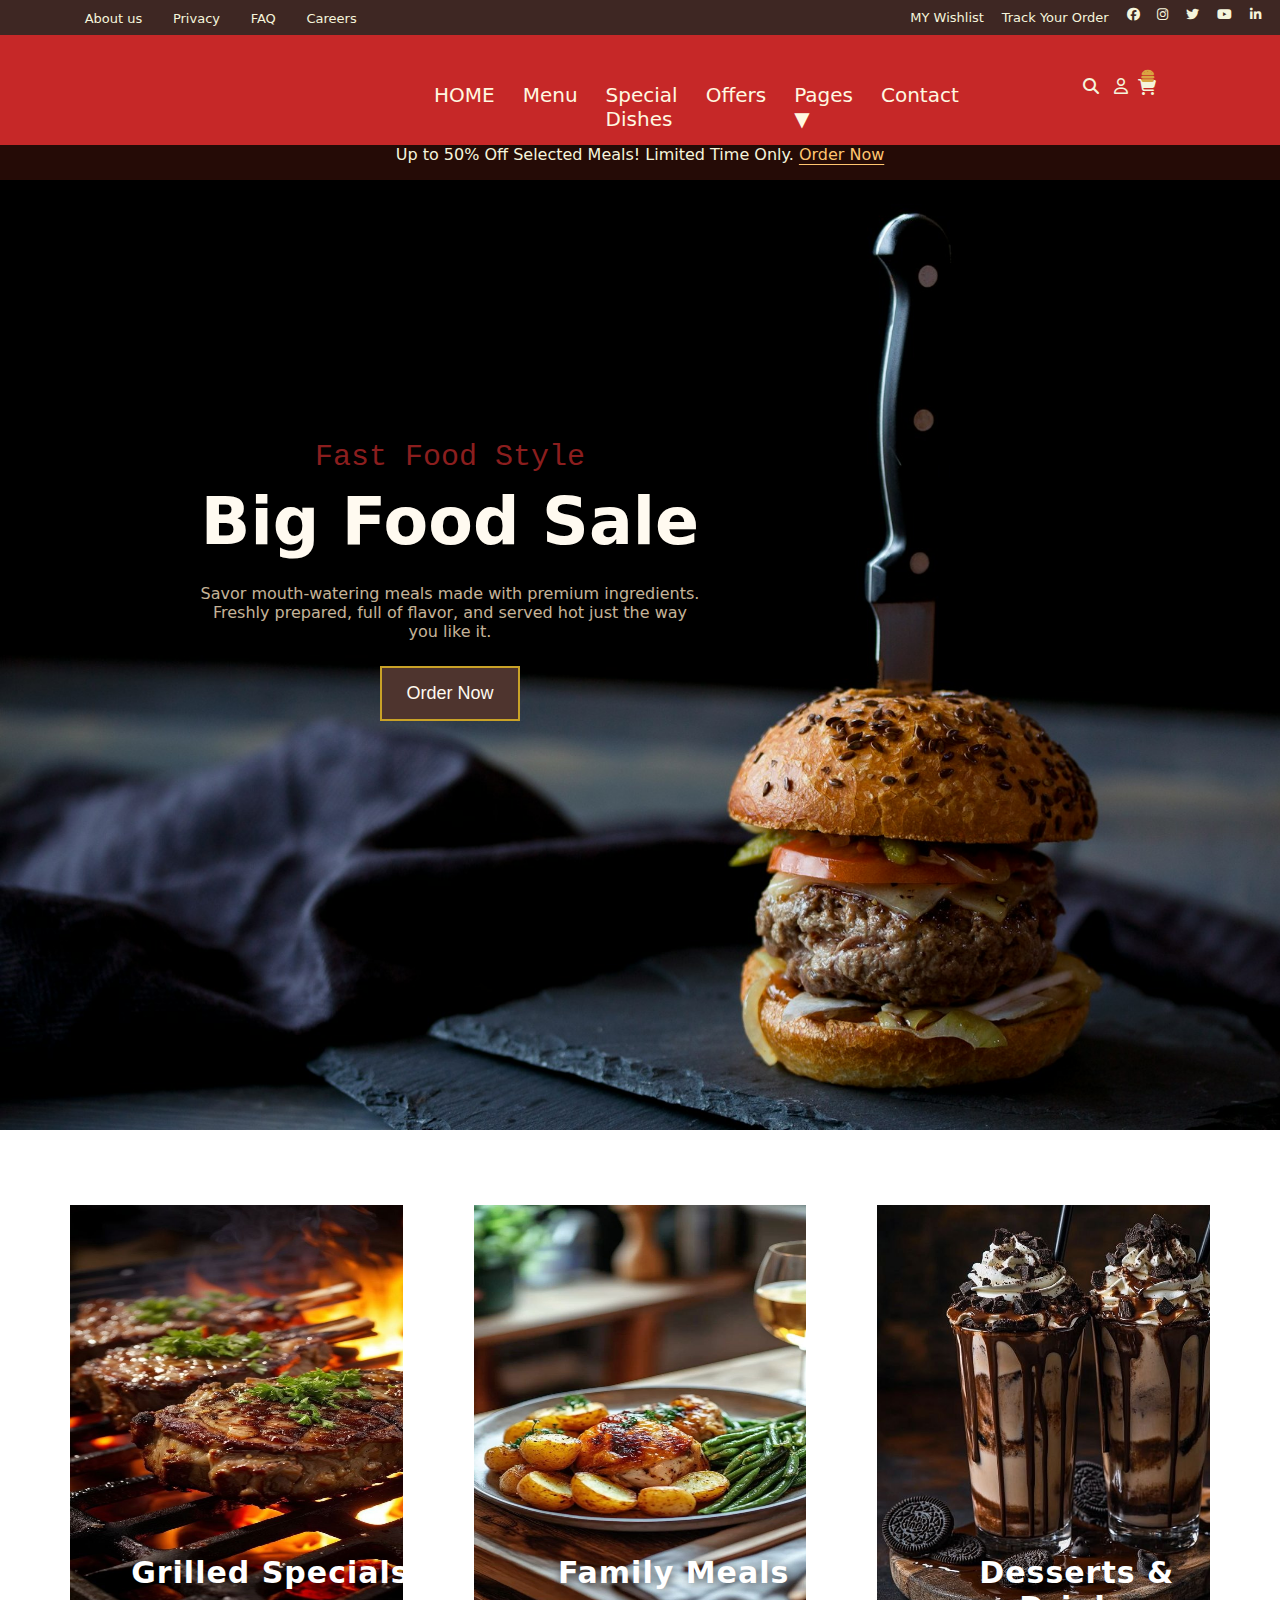
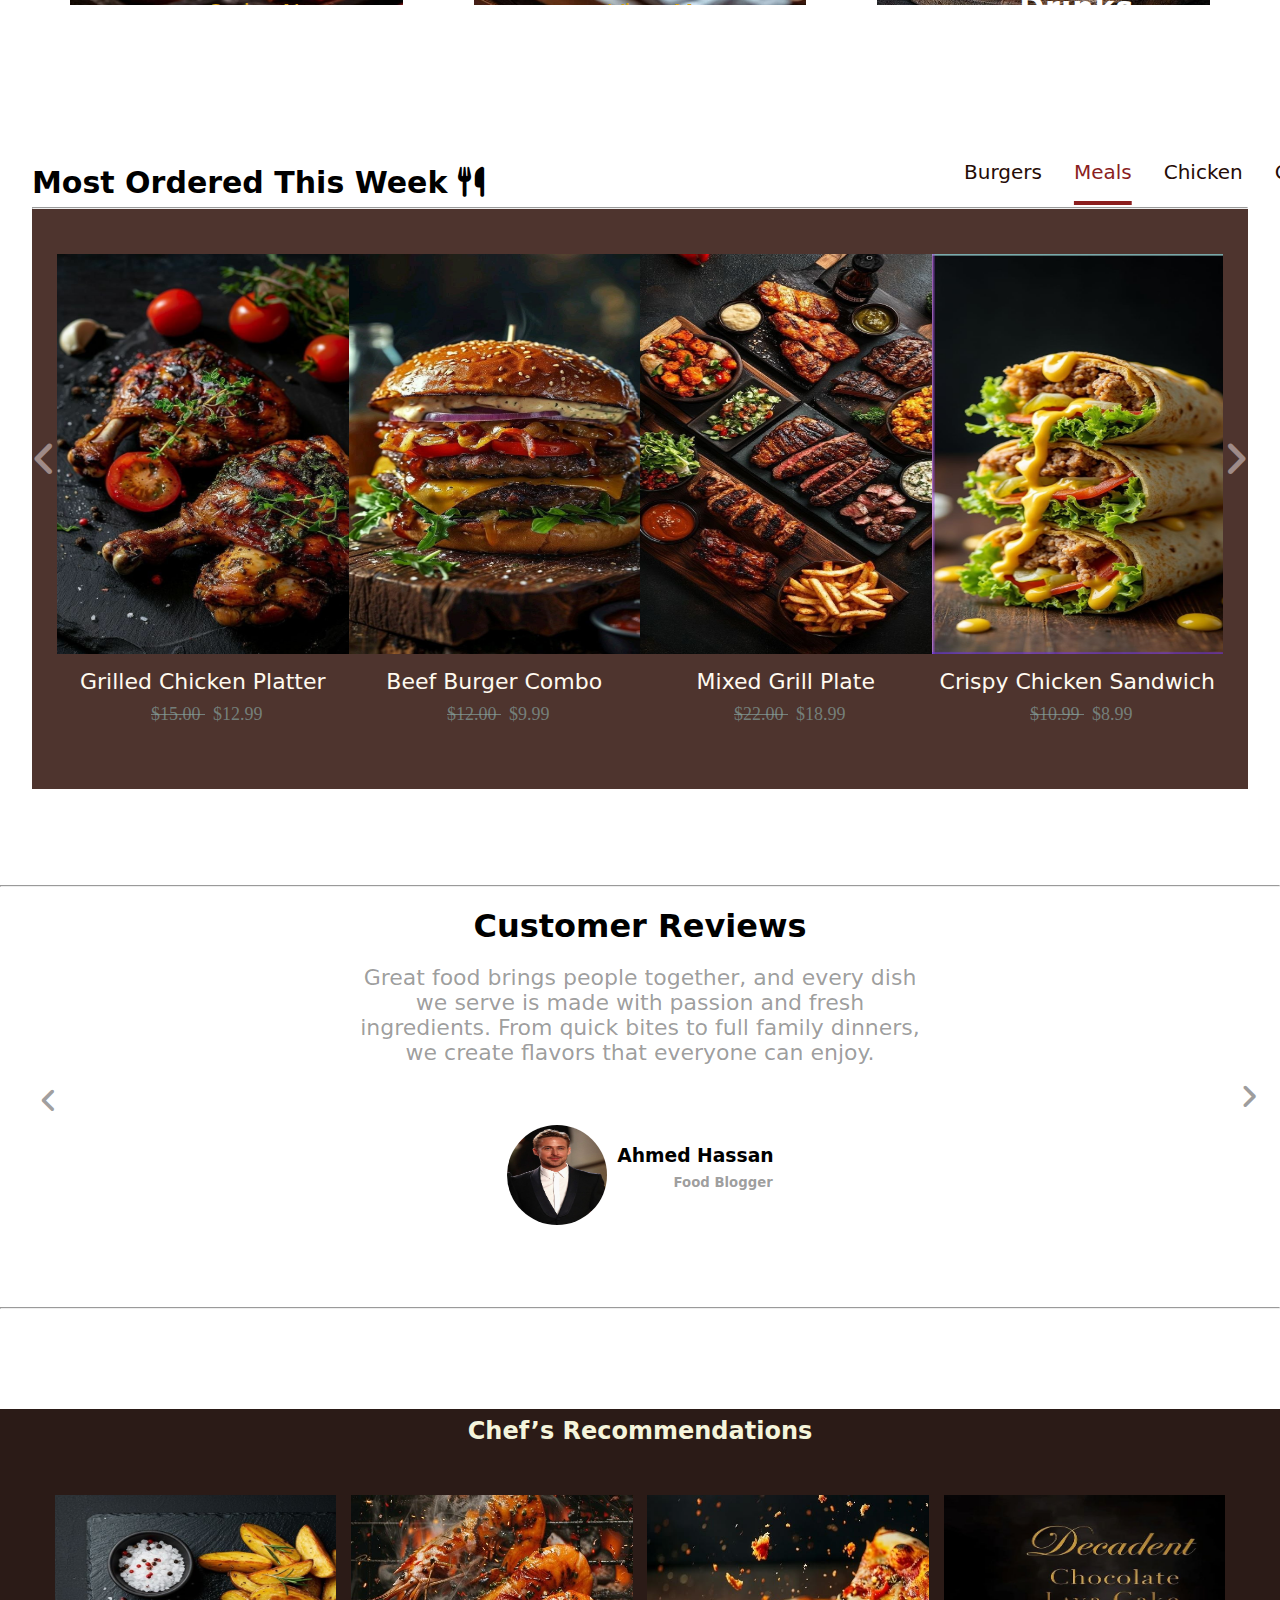
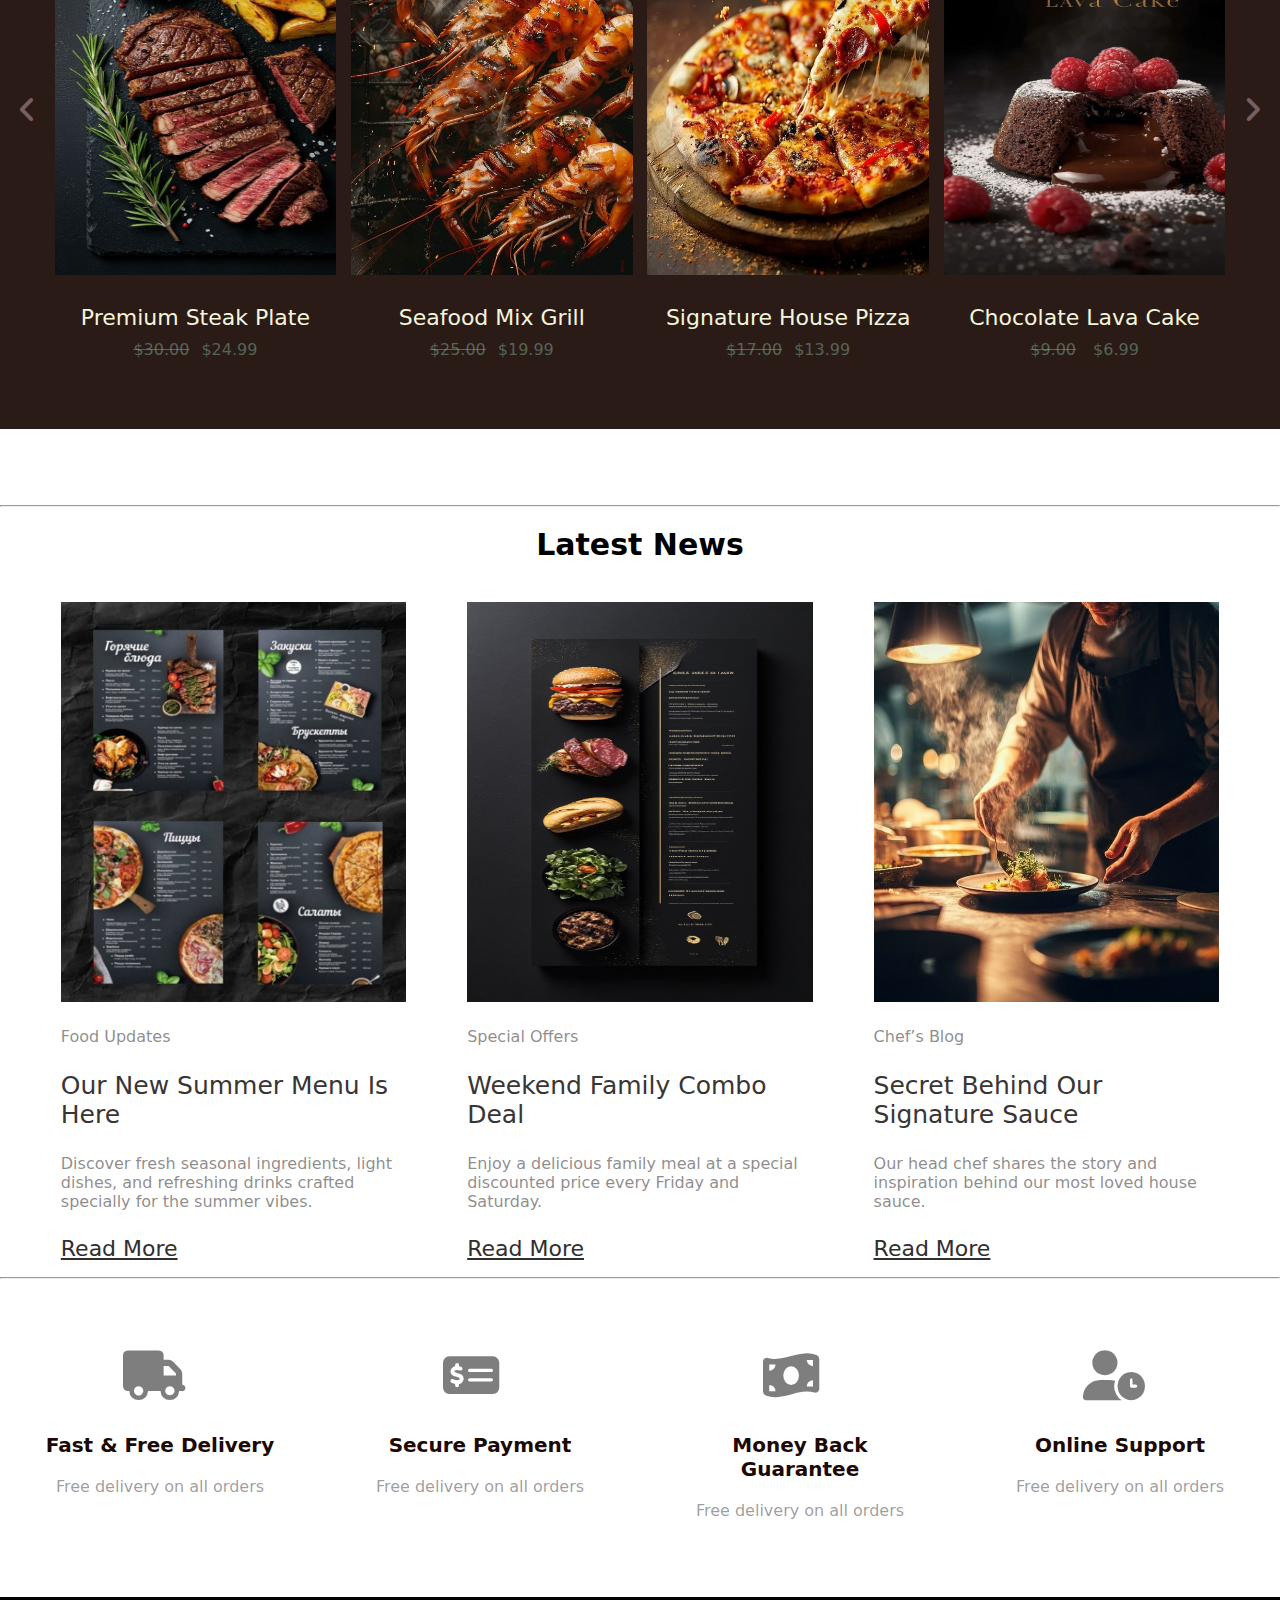
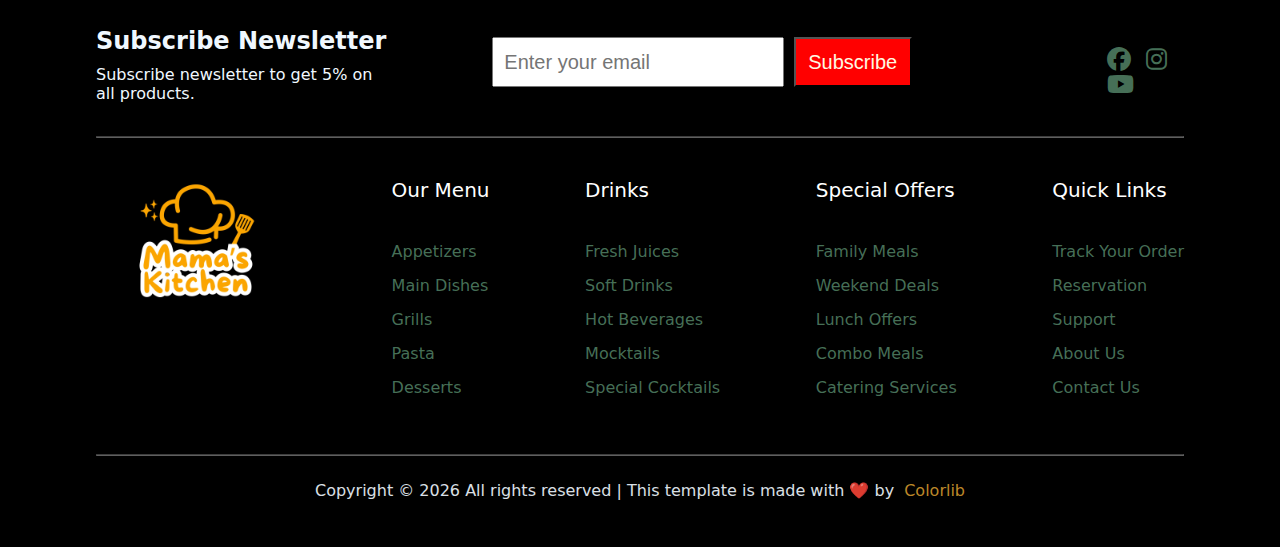
<file: index.html>
<html>
    <head>
        <title>Mama's Kitchen</title>
        <meta charset="UTF-8">
        <link rel="stylesheet" href="css/style2.css">
        <link rel="stylesheet" href="css/all.css">

    </head>
    <body>

                <header>

                    <div class="header1">
                        <div class="a1">
                            <a href="#">About us</a>
                            <a href="#">Privacy</a>
                            <a href="#">FAQ</a>
                            <a href="#">Careers</a>
                        </div>

                        <div class="a2">
                            <a href="#">MY Wishlist</a>
                            <a href="#">Track Your Order</a>
                            <div class="divy"><a href="#"><i class="fa-brands fa-facebook"></i></a></div>
                            <div class="divy"><a href="#"><i class="fa-brands fa-instagram"></i></a></div>
                            <div class="divy"><a href="#"><i class="fa-brands fa-twitter"></i></a></div>
                            <div class="divy"><a href="#"><i class="fa-brands fa-youtube"></i></a></div>
                            <div class="divy"><a href="#"><i class="fa-brands fa-linkedin-in"></i></a></div>
                        </div>
                    </div>

                    <div class="header2">
                        <div class="img"></div>

                        <div class="div-text">
                            <div class="a00"><a class="a-header2" href="#">HOME<span></span></a></div>
                            <div class="a00"><a class="a-header2" href="#">Menu<span></span></a></div>
                            <div class="a00"><a class="a-header2" href="#">Special Dishes<span></span></a></div>
                            <div class="a00"><a class="a-header2" href="#">Offers<span></span></a></div>

                            <div class="dad-drop">
                                <div class="a00 a11">
                                    <a class="a-header2" href="#">Pages<span></span> ▼</a>
                                </div>
                                <div class="hide-drop">
                                    <div class="div1">
                                        <p>Pages</p>
                                        <a href="#">About Us</a>
                                        <a href="#">Gallery</a>
                                        <a href="#">Reservations</a>
                                        <a href="#">Testimonials</a>
                                    </div>
                                    <div class="div2">
                                        <p>Blog</p>
                                        <a href="#">Element</a>
                                        <a href="#">Blog details</a>
                                    </div>
                                </div>
                            </div>

                            <div class="a00"><a class="a-header2" href="#">Contact<span></span></a></div>
                        </div>
                        <div class="end00">
                            <a href="#"><i class="fa-solid fa-magnifying-glass"></i></a>
                            <a href="#"><i class="fa-regular fa-user"></i></a>
                            <div class="baby-end">
                                <div class="xyz"><i class="fa-solid fa-burger"></i></div>
                                <a href="#"><i class="fa-solid fa-cart-shopping"></i></a>
                            </div>
                        </div>


                    </div>
                    <div class="header3">
                        <span>Up to 50% Off Selected Meals! Limited Time Only.</span>
                        <a href="#">Order Now</a>
                        
                    </div>

                </header>
        <main>
            <div class="main">
                <div class="text">
                    <p class="p1">Fast Food Style</p>
                    
                    <p class="p2">
                        Big Food Sale
                        
                    </p>
                    <p class="p3">Savor mouth-watering meals made with premium ingredients. Freshly prepared, full of flavor, and served hot just the way you like it.</p>
                    <button> Order Now</button>
                </div>
            </div>

        </main>      
        
        <section>
            <div class="big1">
                <div class="div1 divv">
                    <div class="textt ">
                        <p>Grilled Specials</p>
                        <a href="#">Order Now</a>
                    </div>

                </div>
                <div class="div2 divv">
                    <div class="textt ">
                        <p>Family Meals</p>
                        <a href="#">View Menu</a>
                    </div>

                </div>
                <div class="div3 divv">
                    <div class="textt "> 
                        <p>Desserts & Drinks</p>
                        <a href="#">Discover More</a>
                    </div>   

                </div>
            </div>
        </section>

        <section>
            <div class="big2">
                <div class="title2">
                    <span>Most Ordered This Week <i class="fa-solid fa-utensils"></i></span> 
                    <div class="ssa">
                        <a class="aaa" href="#">Burgers</a>
                        <a class="meals" href="#" >Meals</a>
                        <a class="aaa" href="#">Chicken</a>
                        <a class="aaa" href="#">ComboDeals</a>
                    </div>

                </div>
                <hr>
                <div class="bady2">
                    <a class="next" href="#"><i class="fa-solid fa-angle-left"></i></a>
                   
                    <div class="div1 eats">
                        <div class="card">
                             <div class="img1 s1">

                            </div>
                            <div class="img2">

                            </div>
                            <div class="fly2">
                                <a href="#"><i class="fa-solid fa-cart-plus"></i></a>
                                <a href="#"><i class="fa-regular fa-heart"></i></a>
                                <a href="#"><i class="fa-solid fa-magnifying-glass-dollar"></i></a>
                            </div>
                        </div>
                        <div class="text2">
                            <p><a href="#">Grilled Chicken Platter</a></p>
                            <span class="sp1">$15.00  </span><span>$12.99</span>
                        </div>
                    </div>
                    <div class="div2 eats">
                        <div class="card">
                             <div class="img1 s2">

                            </div>
                            <div class="img2">

                            </div>
                            <div class="fly2">
                                <a href="#"><i class="fa-solid fa-cart-plus"></i></a>
                                <a href="#"><i class="fa-regular fa-heart"></i></a>
                                <a href="#"><i class="fa-solid fa-magnifying-glass-dollar"></i></a>
                            </div>
                        </div>
                        <div class="text2">
                            <p><a href="#">Beef Burger Combo</a></p>
                            <span class="sp1">$12.00 </span><span>$9.99</span>
                        </div>

                    </div>
                    <div class="div3 eats">
                        <div class="card">
                             <div class="img1 s3">

                            </div>
                            <div class="img2">

                            </div>
                            <div class="fly2">
                                <a href="#"><i class="fa-solid fa-cart-plus"></i></a>
                                <a href="#"><i class="fa-regular fa-heart"></i></a>
                                <a href="#"><i class="fa-solid fa-magnifying-glass-dollar"></i></a>
                            </div>
                        </div>
                        <div class="text2">
                            <p><a href="#">Mixed Grill Plate</a></p>
                            <span class="sp1">$22.00 </span> <span>$18.99</span>
                        </div>

                    </div>
                    <div class="div4 eats">
                        <div class="card">
                             <div class="img1 s4">

                            </div>
                            <div class="img2">

                            </div>
                            <div class="fly2">
                                <a href="#"><i class="fa-solid fa-cart-plus"></i></a>
                                <a href="#"><i class="fa-regular fa-heart"></i></a>
                                <a href="#"><i class="fa-solid fa-magnifying-glass-dollar"></i></a>
                            </div>
                        </div>
                        <div class="text2">
                            <p><a href="#">Crispy Chicken Sandwich</a></p>
                            <span class="sp1">$10.99 </span><span> $8.99</span>
                        </div>

                    </div>
                    <a class="next" href="#"> <i class="fa-solid fa-angle-right"></i></a>

                </div>

            </div>

        </section>
        <hr>

        <section>
            <div class="big3">
                <a class="next" href="#"><i class="fa-solid fa-angle-left"></i></a>
                <h1>Customer Reviews</h1>
                <div class="up3">
                    <span>
                        Great food brings people together, and every dish we serve is made with passion and fresh ingredients.
                        From quick bites to full family dinners, we create flavors that everyone can enjoy.
                    </span>
                </div>
                <div class="per3">
                    <img src="images/big3.jpg" >
                    <h3>Ahmed Hassan</h3>
                    <h5>Food Blogger</h5>
                </div>
                <a class="nextt" href="#"> <i class="fa-solid fa-angle-right"></i></a>
            </div>
        </section>
        <hr>
        <section>
            <div class="big4">
                <h2>Chef’s Recommendations</h2>
                <div class="bady4">
                    <a class="next4" href="#"><i class="fa-solid fa-angle-left"></i></a>
                     <div class="div1 er4">
                        <div class="card4">
                            <div class="imgga1 imgg">

                            </div>
                            <div class="imgg2">

                            </div>
                            <div class="fly2">
                                <a href="#"><i class="fa-solid fa-cart-plus"></i></a>
                                <a href="#"><i class="fa-regular fa-heart"></i></a>
                                <a href="#"><i class="fa-solid fa-magnifying-glass-dollar"></i></a>
                            </div>
                        </div>
                        <p>Premium Steak Plate</p>
                        <span class="sp1">$30.00</span><span>$24.99</span>
                     </div>
                     <div class="div2 er4">
                        <div class="card4">
                            <div class="imggb1 imgg">

                            </div>
                            <div class="imgg2">
                                
                            </div>
                            <div class="fly2">
                                <a href="#"><i class="fa-solid fa-cart-plus"></i></a>
                                <a href="#"><i class="fa-regular fa-heart"></i></a>
                                <a href="#"><i class="fa-solid fa-magnifying-glass-dollar"></i></a>
                            </div>
                        </div>
                        <p>Seafood Mix Grill</p>
                        <span class="sp1">$25.00</span><span>$19.99</span>
                     </div>
                     <div class="div3 er4">
                        <div class="card4">
                            <div class="imggc1 imgg">

                            </div>
                            <div class="imgg2">
                                
                            </div>
                            <div class="fly2">
                                <a href="#"><i class="fa-solid fa-cart-plus"></i></a>
                                <a href="#"><i class="fa-regular fa-heart"></i></a>
                                <a href="#"><i class="fa-solid fa-magnifying-glass-dollar"></i></a>
                            </div>
                        </div>
                        <p>Signature House Pizza</p>
                        <span class="sp1">$17.00</span><span>$13.99</span>
                     </div>
                     <div class="div4 er4">
                        <div class="card4">
                            <div class="imggd1 imgg">

                            </div>
                            <div class="imgg2">
                                
                            </div>
                            <div class="fly2">
                                <a href="#"><i class="fa-solid fa-cart-plus"></i></a>
                                <a href="#"><i class="fa-regular fa-heart"></i></a>
                                <a href="#"><i class="fa-solid fa-magnifying-glass-dollar"></i></a>
                            </div>
                        </div>
                        <p>Chocolate Lava Cake</p>
                        <span class="sp1">$9.00</span><span> $6.99</span>
                     </div>
                     <a class="next4" href="#"> <i class="fa-solid fa-angle-right"></i></a>

                </div>
            </div>
        </section>
        <br><br><br><br><hr>

        <section>
            
            <div class="big5">
                <div class="text5"><h2>Latest News</h2></div>
                
                <div class="ne4">
                    <div class="div1 news">
                        <img src="images/big5 a1.jpg" >
                        <p>Food Updates</p>
                        <a href="#" class="our">Our New Summer Menu Is Here</a>
                        <p>Discover fresh seasonal ingredients, light dishes, and refreshing drinks crafted specially for the summer vibes.</p>
                        <a href="#" class="Read">Read More</a>
                    </div>
                    <div class="div2 news">
                        <img src="images/big5 a2.jpg" >
                        <p>Special Offers</p>
                        <a href="#" class="our">Weekend Family Combo Deal</a>
                        <p>Enjoy a delicious family meal at a special discounted price every Friday and Saturday.</p>
                        <a href="#" class="Read">Read More</a>
                    </div>
                    <div class="div3 news">
                        <img src="images/big5 a3.jpg" >
                        <p>Chef’s Blog</p>
                        <a href="#" class="our">Secret Behind Our Signature Sauce</a>
                        <p>Our head chef shares the story and inspiration behind our most loved house sauce.</p>
                        <a href="#" class="Read">Read More</a>
                    </div>
                    
                </div>
                
            </div>

        </section>
        <hr><br>
        <section>
            <div class="big6">
                <div class="div1 end6">
                    <div class="im6">
                        <div class="div1"><i class="fa-solid fa-truck"></i></div>
                        <div class="div2"><i class="fa-solid fa-truck"></i></div>
                    </div>
                    <p class="p1">Fast & Free Delivery</p>
                    <p class="p2">Free delivery on all orders</p>

                </div>
                <div class="div1 end6">
                    <div class="im6">
                        <div class="div1"><i class="fa-solid fa-money-check-dollar"></i></div>
                        <div class="div2"><i class="fa-solid fa-money-check-dollar"></i></div>
                    </div>
                    <p class="p1">Secure Payment</p>
                    <p class="p2">Free delivery on all orders</p>

                </div>
                <div class="div1 end6 ">
                    <div class="im6">
                        <div class="div1"><i class="fa-solid fa-money-bill-wave"></i></div>
                        <div class="div2"><i class="fa-solid fa-money-bill-wave"></i></div>
                    </div>
                    <p class="p1">Money Back Guarantee</p>
                    <p class="p2">Free delivery on all orders</p>

                </div>

                
                <div class="div1 end6">
                    <div class="im6">
                        <div class="div1"><i class="fa-solid fa-user-clock"></i></div>
                        <div class="div2"><i class="fa-solid fa-user-clock"></i></div>
                    </div>
                    <p class="p1">Online Support</p>
                    <p class="p2">Free delivery on all orders</p>
                </div>

                
            </div>

        </section>
        <br>
         <footer>
            <div class="foot">
                <div class="big-7">
                    <div class=" foota">
                        <div class="txta">
                            <h2>Subscribe Newsletter</h2>
                            <p>Subscribe newsletter to get 5% on all products.</p>
                        </div>
                        <input type="text" placeholder="Enter your email">
                        <button>Subscribe</button>
                        <div class="divaa">
                            <a href="#"><i class="fa-brands fa-facebook"></i></a>
                            <a href="#"><i class="fa-brands fa-instagram"></i></a>
                            <a href="#"><i class="fa-brands fa-youtube"></i></a>
                        </div>
                        

                    </div>
                    <hr>
                    <div class="footb">
                        <div class="div1">
                            <img src="images/logo2.jpg" width="200px" height="200px">

                        </div>
                        <div class="div2">
                            <ul>
                                <li class="firstt">Our Menu</li>
                                <li><a href="#">Appetizers</a></li>
                                <li><a href="#">Main Dishes</a></li>
                                <li><a href="#">Grills</a></li>
                                <li><a href="#">Pasta</a></li>
                                <li><a href="">Desserts</a></li>
                            </ul>
                        </div>
                        <div class="div3">
                            <ul>
                                <li class="firstt">Drinks</li>
                                <li><a href="#">Fresh Juices</a></li>
                                <li><a href="#">Soft Drinks</a></li>
                                <li><a href="#">Hot Beverages</a></li>
                                <li><a href="#">Mocktails</a></li>
                                <li><a href="#">Special Cocktails</a></li>
                            </ul>

                        </div>
                        <div class="div4">
                            <ul>
                                <li class="firstt">Special Offers</li>
                                <li><a href="#">Family Meals</a></li>
                                <li><a href="#">Weekend Deals</a></li>
                                <li><a href="#">Lunch Offers</a></li>
                                <li><a href="#">Combo Meals</a></li>
                                <li><a href="#">Catering Services</a></li>
                            </ul>

                        </div>
                        <div class="div5">
                            <ul>
                                <li class="firstt">Quick Links</li>
                                <li><a href="#">Track Your Order</a></li>
                                <li><a href="#">Reservation</a></li>
                                <li><a href="#">Support</a></li>
                                <li><a href="#">About Us</a></li>
                                <li><a href="#">Contact Us</a></li>
                            </ul>

                        </div>

                    </div>
                    <br><br><br><hr>
                    <div class="footc">
                        <p>Copyright © 2026 All rights reserved | This template is made with <span class="heart">❤️</span> by  <a href="#"> Colorlib</a></p>
                    </div>
                </div>
            </div>

         </footer>
        

        
    </body>




</html>
</file>
<file: css/style2.css>
*{
    padding: 0;
    margin: 0;
    box-sizing: border-box;
}

body{
    height: 5350px;
    perspective: 800px;
    font-family: system-ui, -apple-system, BlinkMacSystemFont, 'Segoe UI', Roboto, Oxygen, Ubuntu, Cantarell, 'Open Sans', 'Helvetica Neue', sans-serif;
}


/* العنوان الاول  */
.header1{
    display: flex;
    flex-shrink: 4;
    position: relative;
    top: 0;
    width: 100%;
    height: 35px;
    background-color: #3e2723; /* dark brown */
    overflow: hidden;
}

.a1{
    display: flex;
    width: 26%;
    justify-content: space-evenly;
    margin: 8px 60px;
}

.header1 a{
    position: relative;
    text-decoration: none;
    color: #f5f5dc; /* cream */
    font-size: 13px;
    padding: 3px 6px;
}

.header1 a::after{
    content: "";
    position: absolute;
    width: 1.5px;
    height: 0;
    background-color: #c62828; /* dark red */
    left: 0;
    bottom: 0;
    transition: 1s;
}

.header1 a::before{
    content: "";
    position: absolute;
    width: 1.5px;
    height: 0;
    background-color: #c62828;
    right: 0;
    top: 0;
    transition: 0.5s;
}

.header1 a:hover::after{
    height: 100%;
}

.header1 a:hover::before{
    height: 100%;
}

.a2{
    display: flex;
    flex-shrink: 4;
    width: 35%;
    padding: 7px;
    margin-left: 450px;
    justify-content: space-evenly;
}

.divy:hover{
    transform: rotateY(180deg);
}

.divy a:hover{
    color: #f9a825; /* golden yellow */
}

/* العنوان الثاني */
.header2{
    display: flex;
    flex-shrink: 4;
    width: 100%;
    height: 110px;
    background-color: #c62828; /* restaurant red */
}

.header2 .img{
    background-image: url(../images/logo11.jpg);
    background-size: cover;
    margin-left: 100px;
    width: 150px;
    height: 110px;
}

.pages{
    width: 100px;
    height: 100px;
}

.header2 .div-text{
    display: flex;
    margin-left: 320px;
    margin-top: 40px;
}

.a-header2{
    position: relative;
    padding: 8px 16px;
    font-size: 20px;
    color: #fff8e1; /* light cream */
    text-decoration: none;
    display: inline-block;
}

/* bottom line */
.a-header2::after{
    content: "";
    position: absolute;
    right: 0;
    top: 0;
    width: 0;
    height: 1px;
    background: #f9a825; /* gold */
    transition: 1s;
}

.a00:hover .a-header2::after{
    width: 100%;
}

/* left line */
.a-header2::before{
    content: "";
    position: absolute;
    right: 0;
    bottom: 0;
    width: 2px;
    height: 0;
    background: #f9a825;
    transition: 1s;
}

.a00:hover .a-header2::before{
    height: 100%;
}

/* top & right closer */
.a-header2 span{
    position: absolute;
    inset: 0;
    pointer-events: none;
}

.a-header2 span::after{
    content: "";
    position: absolute;
    bottom: 0;
    left: 0;
    width: 0;
    height: 2px;
    background: #f9a825;
    transition: 1s ;
}

.a00:hover .a-header2 span::after{
    width: 100%;
}

.a-header2 span::before{
    content: "";
    position: absolute;
    left: 0;
    top: 0;
    width: 2px;
    height: 0;
    background: #f9a825;
    transition: 1s ;
}

.a00:hover .a-header2 span::before{
    height: 100%;
}

.a-header2{
    position: relative;
    padding: 8px 14px;
    text-decoration: none;
    color: #fff8e1;
    font-size: 20px;
}

.header2 span{
    font-size: 14px;
    color: #ffe0b2;
}
.a-header2:hover{
    color: #3e2723;
}


.dad-drop{
    position: relative;
}

.hide-drop{
    position: absolute;
    display: flex;
    flex-shrink: 4;
    width: 200px ;
    height: 150px;
    background-color: #fff8e1; /* menu background */
    border-radius: 15px;
    margin-left: -50px;
    margin-top: 12px;
    transform: scale(0 , 0);
    transition: 0.8s;
    opacity: 0;
    box-shadow: 0 10px 25px rgba(0,0,0,0.25);
}

.hide-drop .div1{
    margin-left: 10px;
}

.hide-drop .div2{
    margin-left: 10px;
}

.hide-drop a{
    display: block;
    padding-top: 4px;
    text-decoration: none;
    color: #3e2723;
    transition: 0.5s;
}

.hide-drop p{
    text-decoration: underline;
    color: #6d4c41;
}

.a11:hover + .hide-drop , .hide-drop:hover {
    transform: scale(1 , 1);
    opacity: 1;
}

.hide-drop a:hover{
    transform: scale(1.1, 1.1 );
    color: #c62828;
}
.end00{
    margin: 42px 110px;
    word-spacing: 10px;
    
    
}
.end00 a{
    color: #f5f5dc;
}
.end00 a:hover{
    color: #f9a825;
}
.baby-end{
    margin: -31px 55px;
}
.xyz{
    transform: translateY(4px);
    color: #D9A441;
    margin-left: 3px;
    font-size: 14px;
    transition: 0.5s;
}
.baby-end:hover .xyz{
    transform: translateY(-6px);
    color: #B97A2B;
}
.header3{
    width: 100%;
    height: 35px;
    background-color: #250b06;
    text-align: center;
}
.header3 span{
    color: #f5f5dc;
}
.header3 a{
    color: #ffc56f;
    letter-spacing: 0px;
    transition: 0.3s;
    text-underline-offset: 4px;
}
.header3 a:hover{
    letter-spacing: 2.5px;
}

/* main */
.main{
    width: 100%;
    height: 950px;
    background-image: url(../images/main5.jpg) ;
    background-size: cover;
}
.main .text{
    position: absolute;
    width: 500px;
    height: 300px;
    margin: 250px 200px;
    text-align: center;
   
    
}
.text .p1{
    font-size: 30px;
    font-family:'Courier New', Courier, monospace ;
    color: #8b1e1e; /* deep wine red */
}

.text .p2{
    font-size:65px;
    font-weight: bold;
    color: #fffaf0; /* soft ivory */
}

.text .p3{
    padding-top: 15px;
    opacity: 0.85;
    color: #e6d3b3; /* elegant warm beige */
}

.text p{
    color: #fffaf0;
}

.text button{
    margin-top: 15px;
    width: 140px;
    height: 55px;
    font-size: 18px;
    background-color: #4e342e; /* rich dark brown */
    color: #fffaf0;
    border: 2px solid #c9a227; /* muted gold */
    transition: 1s;
    transform: scale( 1 , 1);
}

.text button:hover{
    background-color: #c9a227; /* elegant gold */
    color: #2b1b17; /* deep brown text */
    transform: scale( 1.07 , 1.07);
    border: 2px solid #4e342e;
}


/* section1 */
.big1{
    margin-top: 75px;
    width: 100%;
    height: 400px;
    display: flex;
    flex-shrink: 4;
    justify-content: space-evenly;

}
.big1 .divv{
    
    position: relative;
    
    width: 26%;
    height: 100%;
    
    overflow: hidden;
    

}
.big1 .div1{
    background-image: url(../images/sec1a.jpg);
    background-size: 400px 400px;
    transition: 1s;

}
.big1 .div2{
    background-image: url(../images/sec1b.jpg);
    background-size: 400px 400px;
    transition: 1s;
    
}.big1 .div3{
    background-image: url(../images/sec1c.jpg);
    background-size: 400px 400px;
    transition: 1s;
}
.big1 .textt{
    position: absolute;
    text-align: center;
    margin-left: 50px;
    width: 300px;
    height: 100px;
    transition: 1s;
    transform: translateY( 340px  );
}
.textt p{
    font-weight: 600;
    font-size: 30px;
    color: #ffffff;
    text-shadow: 2px 2px 12px rgba(0,0,0,0.75);
    letter-spacing: 1px;
}

.textt a{
    font-size: 24px;
    color: #d4a017; /* ذهبي دافئ */
    text-decoration: none;
    border-bottom: 2px solid #d4a017;
    padding-bottom: 4px;
    transition: 0.3s ease;
}


.textt a:hover{
    letter-spacing: 2.5px;
    color: #ff6b00; /* لون النار */
    border-color: #ff6b00;
}

.divv:hover .textt{
    transform: translateY(300px);
}
.divv:hover{
    background-size: 415px 420px;
    
}

/* section2 */
.big2{
    width: 95%;
    height: 580px;
    margin: 150px auto;
}
.big2 .title2{
    padding-top: 10px;
}
.title2 span{
    font-size: 30px;
    font-weight: 650;
}
.title2 .ssa{
    height: 87px;
    display: flex;
    flex-shrink: 4;
    margin: -40px  900px;
}
.ssa a{
    margin-left: 32px;
    height: 48px;
    font-size: 20px;
    font-weight: 500;
}
.ssa .aaa{
    text-decoration: none;
    color: #250b06;  
}
.meals{
    text-underline-offset: 21.5px;
    color: #8b1e1e;
    text-decoration-thickness: 4px;
}
.bady2{
    display: flex;
    flex-shrink: 4;
    width: 100%;
    height: 100%;
    background-color: #4e342e;
    justify-content: space-around;
}
.bady2 .eats{
    position: relative;
    width: 310px;
    height: 100%;
    text-align: center;
    
}

.bady2 .card{
    transform-style: preserve-3d;
    position: absolute;
    margin-top: 45px;
    width: 100%;
    height: 400px;
    overflow: hidden;
}

.bady2 .img1,
.bady2 .img2{
    position: absolute;
    width: 100%;
    height: 100%;
    
    backface-visibility: hidden;  
}

.bady2 .s1{
    background-image: url(../images/big2\ a1.jpg);
    background-size: 320px 400px;
}
.bady2 .s2{
    background-image: url(../images/big2\ a2.jpg);
    background-size: 320px 400px;

}
.bady2 .s3{
    background-image: url(../images/big2\ a3.jpg);
    background-size: 320px 400px;
}
.bady2 .s4{
    background-image: url(../images/big2\ a4.jpg);
    background-size: 320px 400px;
}
.bady2 .img2{
    background-image: url(../images/big2\ dd.jpg);
    background-size: 320px 400px;
    transform: rotateY(90deg);
    transform-origin: center;
    transition:  0.8s ;
    backface-visibility: visible
    
}
.bady2 .eats:hover .img2{
    transform: rotateY(180deg);
}
.eats .text2{
    margin-top: 460px;
}
.text2 a{
    text-decoration: none;
    font-size: 22px;
    color: #fffaf0;
    transition: 0.2s;
}
.text2 span{
    padding-left: 8px;
    font-family: 'Times New Roman', Times, serif;
    font-size: 18px;
    color: rgba(134, 161, 157, 0.7);
    transition: 0.2s;
}
.sp1{
    text-decoration: line-through;
}
.bady2 .eats:hover .text2 span{
    color: rgb(181, 217, 209);
}
.bady2 .eats:hover .text2 a{
    color: #c9a227;
}
.bady2 .next  {
    margin: 230px 0px;
    font-size: 40px;
    color: rgba(240, 226, 226, 0.5);
    transition: 0.2s;
}
.bady2 .next:hover{
    color: rgba(240, 226, 226, 1);
}
.fly2{
    position: absolute;
    margin : 340px 95px;
    width: 120px;
    height: 40px;
    display: flex;
    flex-shrink: 4;
    overflow: hidden;
    border-radius: 4px;
    transition: 1s;
    opacity: 0;
}

.fly2 a{
    flex: 1; 
    display: flex;
    flex-shrink: 4;
    align-items: center;
    justify-content: center;
    font-size: 20px;
    text-decoration: none;
    background-color: #eee;
    color: #222;
    transition: 0.3s;
}
.fly2 a:hover{
    background-color: #B97A2B;
    color: #fff;
}
.eats:hover .fly2{
    opacity: 1;
    transform: translateY(-15px);

}
/* section3 */
.big3{
    width: 100%;
    height: 420px;
    text-align: center;
}
.big3 h1{
    padding-top: 20px;
}
.up3{
    padding-top: 20px;
    margin-left: auto;
    margin-right: auto;
    width: 580px;
    height: 150px;
    text-align: center;
}
.up3 span{
    font-size: 22px;
    color: rgba(0, 0, 0, 0.4);
}
.per3{
    position: relative;
    display: flex;
    flex-shrink: 4;
    justify-content: center;
    margin-top: 30px;
}
.per3 img{
    
    width: 100px;
    height: 100px;
    border-radius: 50px;

}
.per3 h3{
    padding-top: 20px;
    padding-left: 10px;
}
.per3 h5{
    color: rgba(0, 0, 0, 0.4);
    padding-top: 50px;
    margin-left: -100px;
}
.big3 .next{
    position: absolute;
    margin-left: -600px;
    margin-top: 200px;
    font-size: 28px;
    color: rgba(67, 64, 64, 0.5);
    transition: 0.3s;
}
.big3 .nextt{
    position: absolute;
    margin-left: 600px;
    margin-top: -142px;
    font-size: 28px;
    color: rgba(61, 60, 60, 0.5);
    transition: 0.3s;
}
.big3 .next:hover , .nextt:hover{
    color: rgba(61, 60, 60, 1);
}
/* section4 */
.big4{
    margin-top: 100px;
    width: 100%;
    height: 620px;
    background-color: #2b1b17;
    
    text-align: center;
    justify-content: center;
}
.big4 h2{
    padding-top: 8px;
    color: #f5f5dc;
}
.bady4{
    margin-top: 50px;
    width: 100%;
    height: 570px;
    display: flex;
    flex-shrink: 4;
    flex: 1;
    justify-content: space-evenly;

 }
.er4{
    width: 22%;
    height: 95%;
}
.card4{
    position: relative;
    width: 100%;
    height: 380px;
    overflow: hidden;
    
}
.imgg{
    position: absolute;
    width: 100%;
    height: 100%;
}
.imgga1{
    background-image: url(../images/big4\ a1.jpg);
    background-size: 340px 380px;   
}
.imggb1{
    background-image: url(../images/big4\ a2.jpg);
    background-size: 340px 380px;   
}
.imggc1{
    background-image: url(../images/big4\ a3.jpg);
    background-size: 340px 380px;   
}
.imggd1{
    background-image: url(../images/big4\ a4.jpg);
    background-size: 340px 380px;   
}  
.imgg2{
    position: absolute;
    width: 100%;
    height: 100%;
    background-image: url(../images/big2\ ee.jpg);
    background-size: 340px 380px;
    transform: translateY(-300px);
    opacity: 0;
    transition: 1.3s;
}
.er4:hover .imgg2{
    transform: translateY(0px);
    opacity: 1;
}
.next4{
    width: 25px;
    height: 25px;
    padding-top: 200px;
    font-size: 30px;
    color: rgba(202, 161, 161, 0.5);
    transition: 0.3s;
}
.next4:hover{
    color: rgba(202, 161, 161, 1);
}
.er4:hover .fly2{
    opacity: 1;
    transform: translateY(-10px);

}
.er4 p{
    padding-top: 20px;
    color: #f5f5dc;
    font-size:  22px; 
}
.er4 span{
    padding: 12px 6px;
    color: rgba(114, 152, 129, 0.6);
}
.er4:hover p{
    color: #D9A441;
} 
.er4:hover span{
    color: rgba(114, 152, 129, 1);
}

/* section5 */
 
.big5{
    padding-top: 20px;
   
    width: 100%;
    height: 770px;
    /* background-color: #4e342e; */
}
.text5{
    text-align: center;
}
.big5 h2{
    font-size: 30px;
}
.ne4{
    margin-top: 40px;
    display: flex;
    flex: 1;
    justify-content: space-evenly;
    height: 580px;
    width: 100%;
}
.news {
    width: 27%;
    height: 100%;

}
.news img{
    width: 100%;
    height: 400px;
    transform: scale(1 , 1);
    transition: 0.3s;
}
.news img:hover{
    transform: scale(1.05 , 1.05);

}
.news p{
    padding: 15px 0;
    color: rgba(67, 62, 62, 0.6);
}
.our{
    text-decoration: none;
    font-size: 25px;
    color: #393535;
}
.news:hover .our{
    color: #C9A227; 
}
.Read{
    display: inline-block;
    color: #312e2e;
    font-size: 22px;
    transition: 0.3s;
}
.Read:hover{
    transform: scale( 1.1 , 1.1);
}

/* section6 */
.big6{
    display: flex;
    flex: 1;
    justify-content: space-around;
    width: 100%;
    height: 280px;
    
}
.end6 {
    margin: 40px ;
    width: 250px;
    text-align: center;
    overflow: hidden;
}
.im6{
    margin-left:   auto;
    margin-right: auto;
    padding-top: 12px;
    position: relative;
    width: 75px;
    height: 75px;
    overflow: hidden;
    font-size: 50px;
    
    
}
.im6 div{
    position: absolute;

}
.im6 .div1{
    opacity: 0.5;
    z-index: 1;
    
    transition: 0.4s;
}
.im6 .div2{
    transform: translateY(65px);
    transition: 0.4s;
}
.end6:hover .div2{
    transform: translateY(2px);

}
.end6:hover .div1{
    transform: translateY(-65px);

}
.end6 .p1{
    color: #1c0804;
    font-size: 20px;
    font-weight: 600;
    padding: 10px 0;

}
.end6 .p2{
    color: rgba(0, 0, 0, 0.4);
}

/* section-foot */
.foot{
    
    width: 100%;
    height: 550px;
    
    background-color: #000000;
    
}
.big-7{
    margin: auto;
    width: 85%;
    height: 100%;

}
.foota{
    display: flex;

}
.txta{
    margin-top: 20px;
}
.foota h2 , p{
    margin: 10px 0px;
    color: aliceblue;
}
.foota input{
    margin: 40px 5px 0px 100px ;
    padding-left: 10px;
    width: 370px;
    height: 50px;
    font-size: 20px;

}
.foota button{
    margin: 40px 5px;
    width: 150px;
    height: 50px;
    font-size: 20px;
    background-color: #ff0000;
    color: #fff8e1;
    transition: 0.3s;
}
.foota button:hover{
    transform: scale(1.1 , 1.1 );
}
.divaa{
    margin: 50px 0px 40px 180px;
}
.foota a{
    display: inline-block;
    font-size: 24px;
    color: rgba(119, 188, 147, 0.6);
    padding-left: 10px;
    transition: 0.5s;
}
.foota a:hover{
    transform: scale(1.1 , 1.1);
    color: rgb(143, 252, 185);
}
.big-7 hr{
    opacity: 0.4;
}

.footb{
    display: flex;
    flex: 1;
    justify-content: space-between;
    
}

.firstt{
    margin:  40px 0px 25px 0px;
    color: #fff;
    list-style: none;
    font-size: 20px;
    font-weight: 500;
}
.footb  a{
    display: inline-block;
    margin-top: 15px;
    color: rgba(119, 188, 147, 0.6);
    text-decoration: none;
    transition: 0.3s;
}
.footb a:hover{
    text-decoration: underline;
    transform: scale( 1.1 , 1.1);
}
.footc{
    text-align: center;
    margin-top: 25px;
}
.footc p{
    opacity: 0.9;
}

.heart {
  display: inline-block;
  animation: heartbeat 1s infinite;
  transform-origin: center;
}

@keyframes heartbeat {
  0%   { transform: scale(0); }
  20%  { transform: scale(0.75); }
  40%  { transform: scale(1); }
  50%  { transform: scale(1.5);}
  60%  { transform: scale(1); }
  80%  { transform: scale(0.75);}
  100% { transform: scale(0); }
}

.footc a{
    padding-left: 5px;
    text-decoration: none;
    color: #cf972e;
    transition: 0.3s;
}
.footc a:hover{
    text-decoration: underline;
    letter-spacing: 2px;
}
</file>
